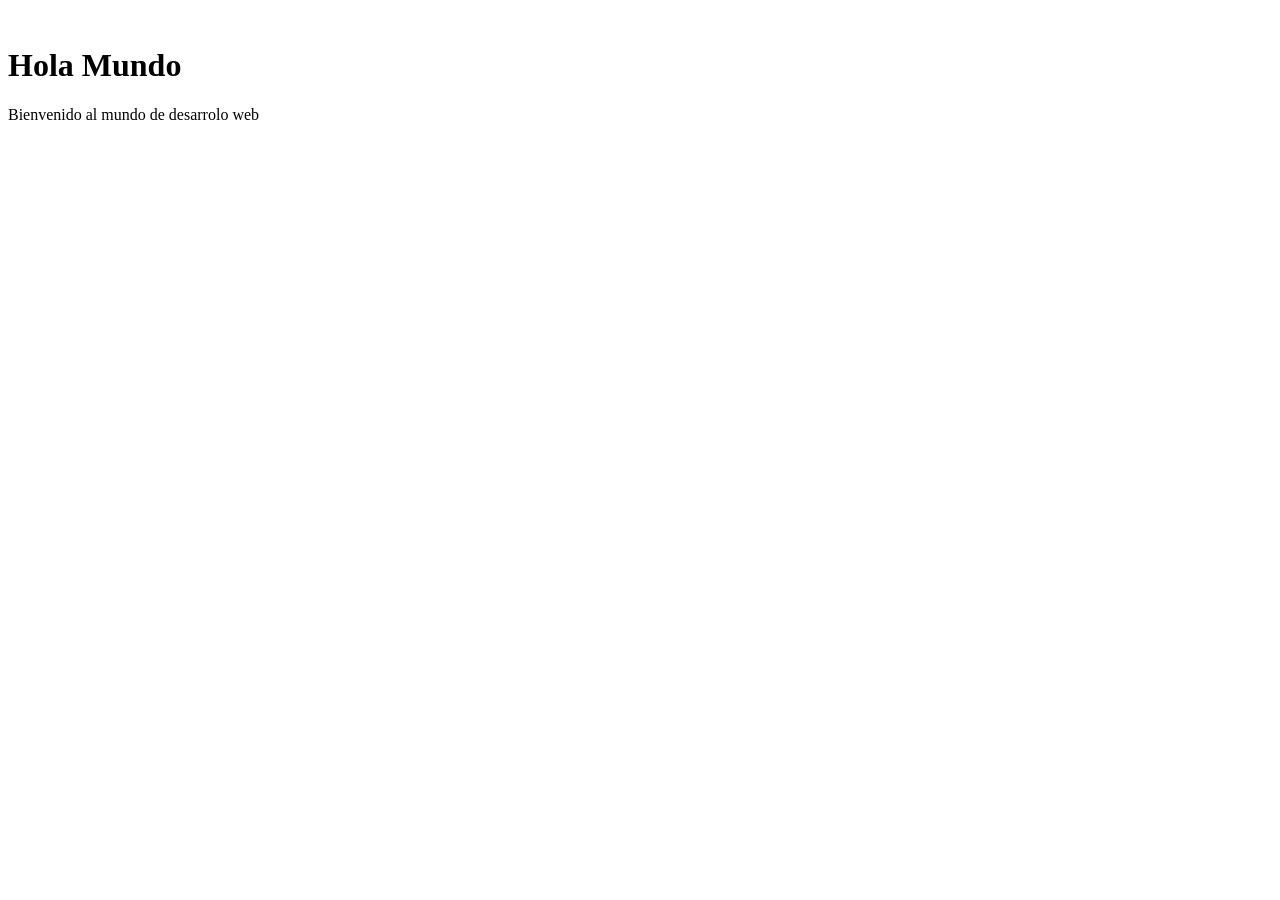
<file: src/main/resources/templates/index.html>
<!DOCTYPE html>
<html lang="en">
<head>
    <meta charset="UTF-8">
    <title>Mi primera web con SpringBoot</title>
    <link rel="stylesheet" th:href="@{/css/style.css}">
</head>
<body>
    <main>
        <img th:src="@{/img/internet.png}" alt="">
        <h1>Hola Mundo</h1>
        <p>Bienvenido al mundo de desarrolo web</p>
    </main>
</body>
</html>
</file>
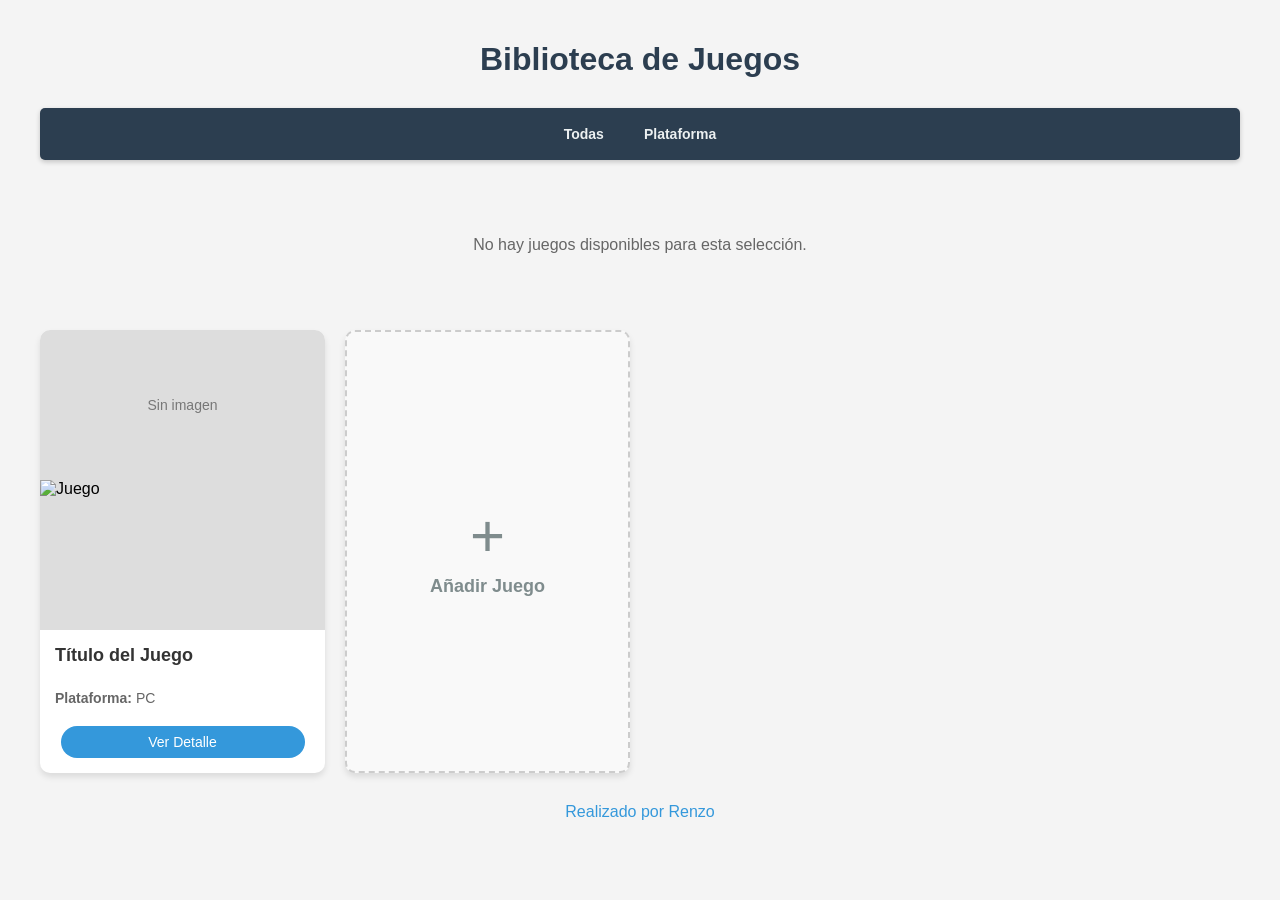
<file: src/main/resources/templates/games.html>
<!DOCTYPE html>
<html lang="es" xmlns:th="http://www.thymeleaf.org">
<head>
    <meta charset="UTF-8">
    <meta name="viewport" content="width=device-width, initial-scale=1.0">
    <title>Lista de Juegos</title>
    <style>
        body {
            font-family: 'Segoe UI', Tahoma, Geneva, Verdana, sans-serif;
            max-width: 1200px;
            margin: 0 auto;
            padding: 20px;
            background-color: #f4f4f4;
        }
        h1 {
            color: #2c3e50;
            text-align: center;
            margin-bottom: 30px;
        }

        /* Sticky Menu */
        .sticky-menu {
            position: sticky;
            top: 0;
            background-color: #2c3e50;
            padding: 10px 0;
            z-index: 1000;
            margin-bottom: 20px;
            border-radius: 5px;
            box-shadow: 0 2px 5px rgba(0,0,0,0.2);
            text-align: center;
        }

        .sticky-menu ul {
            list-style-type: none;
            margin: 0;
            padding: 0;
            display: flex;
            justify-content: center;
            flex-wrap: wrap;
        }

        .sticky-menu li {
            margin: 0 5px;
        }

        .sticky-menu a {
            color: #ecf0f1;
            text-decoration: none;
            font-weight: bold;
            padding: 8px 15px;
            border-radius: 20px;
            transition: all 0.3s ease;
            display: inline-block;
            font-size: 14px;
        }

        .sticky-menu a:hover {
            background-color: #34495e;
            color: white;
        }

        /* Estilo para la opción activa */
        .sticky-menu a.active {
            background-color: #3498db;
            color: white;
            box-shadow: 0 2px 4px rgba(0,0,0,0.2);
        }

        /* Grid Layout */
        .games-grid {
            display: grid;
            grid-template-columns: repeat(4, 1fr); /* 4 columnas por fila */
            gap: 20px;
        }

        /* Card Style */
        .game-card {
            background-color: white;
            border-radius: 10px;
            overflow: hidden;
            box-shadow: 0 4px 6px rgba(0,0,0,0.1);
            transition: transform 0.3s ease, box-shadow 0.3s ease;
            display: flex;
            flex-direction: column;
        }

        .game-card:hover {
            transform: translateY(-5px);
            box-shadow: 0 10px 15px rgba(0,0,0,0.15);
        }

        .game-image-container {
            height: 150px;
            background-color: #ddd;
            display: flex;
            align-items: center;
            justify-content: center;
            overflow: hidden;
        }

        .game-image {
            width: 100%;
            height: 100%;
            object-fit: cover;
        }

        .no-image {
            color: #777;
            font-size: 14px;
        }

        .game-content {
            padding: 15px;
            flex-grow: 1;
            display: flex;
            flex-direction: column;
        }

        .game-title {
            font-size: 18px;
            font-weight: bold;
            margin: 0 0 10px 0;
            color: #333;
            white-space: nowrap;
            overflow: hidden;
            text-overflow: ellipsis;
        }

        .game-info {
            font-size: 14px;
            color: #666;
            margin-bottom: 5px;
        }

        .btn-container {
            margin-top: auto;
            padding-top: 15px;
            text-align: center;
        }

        .btn {
            display: inline-block;
            padding: 8px 20px;
            background-color: #3498db;
            color: white;
            text-decoration: none;
            border-radius: 20px;
            font-size: 14px;
            transition: background-color 0.2s;
            width: 80%;
        }

        .btn:hover {
            background-color: #2980b9;
        }

        .no-games {
            text-align: center;
            padding: 40px;
            color: #666;
            grid-column: 1 / -1; /* Ocupa todo el ancho */
        }

        /* Responsive */
        @media (max-width: 1024px) {
            .games-grid { grid-template-columns: repeat(3, 1fr); }
        }
        @media (max-width: 768px) {
            .games-grid { grid-template-columns: repeat(2, 1fr); }
        }
        @media (max-width: 480px) {
            .games-grid { grid-template-columns: 1fr; }
        }

        .back-link {
            display: block;
            text-align: center;
            margin-top: 30px;
            color: #3498db;
            text-decoration: none;
        }
        .back-link:hover { text-decoration: underline; }
    </style>
</head>
<body>
    <h1>Biblioteca de Juegos</h1>

    <!-- Sticky Menu Dinámico -->
    <nav class="sticky-menu">
        <ul>
            <!-- Opción "Todas" -->
            <li>
                <a th:href="@{/juegos}"
                   th:classappend="${selectedPlatform == 'all'} ? 'active'">
                   Todas
                </a>
            </li>

            <!-- Opciones dinámicas desde la base de datos -->
            <li th:each="plat : ${platforms}">
                <a th:href="@{/juegos(platform=${plat})}"
                   th:text="${plat}"
                   th:classappend="${selectedPlatform == plat} ? 'active'">
                   Plataforma
                </a>
            </li>
        </ul>
    </nav>

    <div class="games-grid">
        <div th:if="${games.empty}" class="no-games">
            <p>No hay juegos disponibles para esta selección.</p>
        </div>

        <div th:each="game : ${games}" class="game-card">
            <div class="game-image-container" th:if="${game.imageUrl == null or game.imageUrl.isEmpty()}">
                <span class="no-image">Sin imagen</span>
            </div>
            <div class="game-image-container" th:if="${game.imageUrl != null and !game.imageUrl.isEmpty()}">
                <img th:src="@{'https://picsum.photos/seed/'+${game.id}+'/300/200'}" class="game-image" alt="Juego">
            </div>

            <div class="game-content">
                <h3 class="game-title" th:text="${game.title}">Título del Juego</h3>
                <p class="game-info"><strong>Plataforma:</strong> <span th:text="${game.platform}">PC</span></p>

                <div class="btn-container">
                    <a th:href="@{/juego/{id}(id=${game.id})}" class="btn">Ver Detalle</a>
                </div>
            </div>
        </div>

        <a th:href="@{/juego/nuevo}" class="game-card"
           style="text-decoration: none; display: flex; flex-direction: column; justify-content: center; align-items: center; min-height: 250px; border: 2px dashed #ccc; background-color: #f9f9f9; cursor: pointer;">
            <div style="text-align: center; color: #7f8c8d;">
                <div style="font-size: 60px; line-height: 60px; margin-bottom: 10px;">+</div>
                <h3 style="margin: 0; font-size: 18px;">Añadir Juego</h3>
            </div>
        </a>

    </div>

    <p  class="back-link">Realizado por Renzo</p>
</body>
</html>
</file>
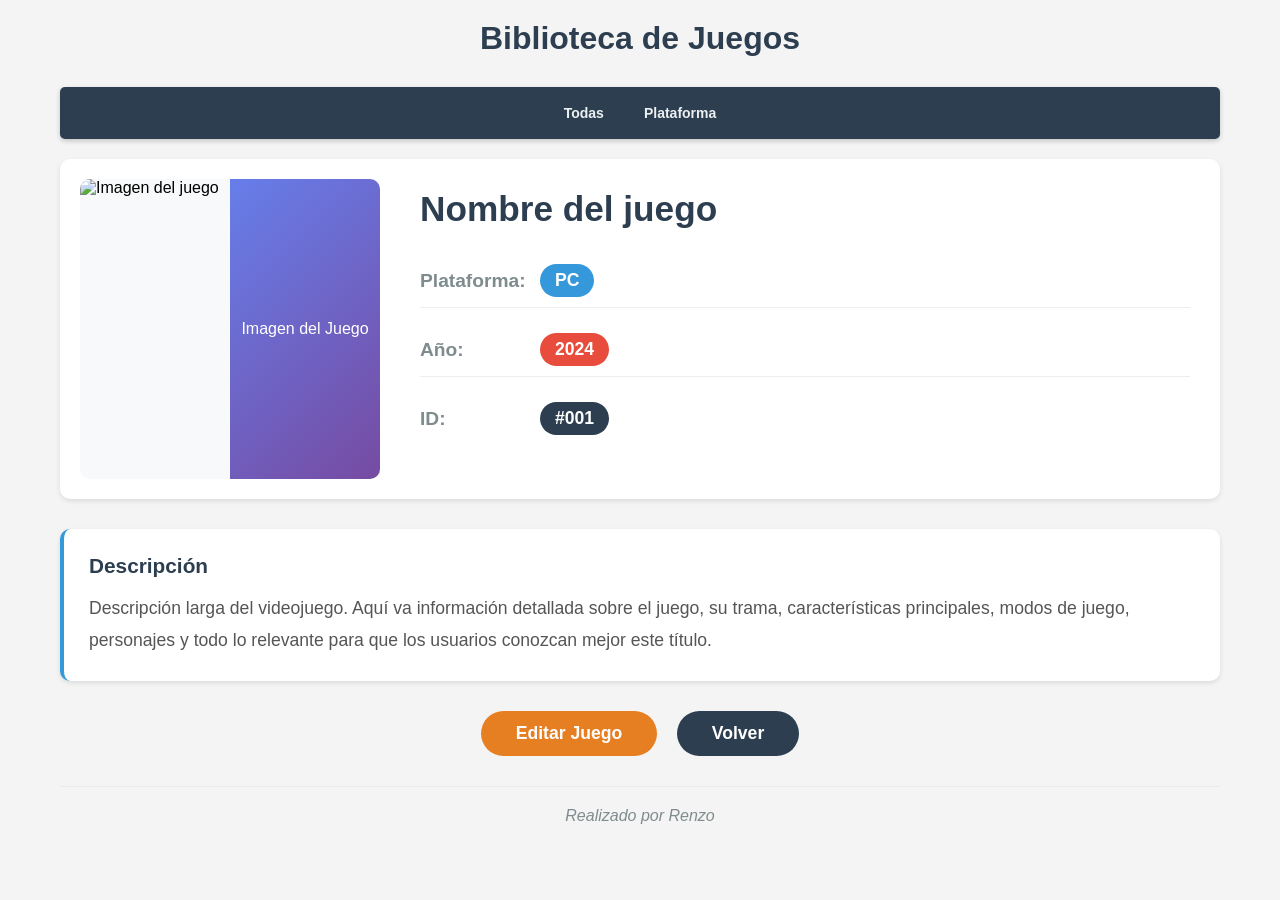
<file: src/main/resources/templates/juego.html>
<!DOCTYPE html>
<html lang="es" xmlns:th="http://www.thymeleaf.org">
<head>
    <meta charset="UTF-8">
    <meta name="viewport" content="width=device-width, initial-scale=1.0">
    <title>Biblioteca de Juegos</title>
    <style>
        * {
            margin: 0;
            padding: 0;
            box-sizing: border-box;
        }

        body {
            font-family: 'Segoe UI', Tahoma, Geneva, Verdana, sans-serif;
            max-width: 1200px;
            margin: 0 auto;
            padding: 20px;
            background-color: #f4f4f4;
        }

        h1 {
            color: #2c3e50;
            text-align: center;
            margin-bottom: 30px;
        }

        /* Sticky Menu - Mismo que games.html */
        .sticky-menu {
            position: sticky;
            top: 0;
            background-color: #2c3e50;
            padding: 10px 0;
            z-index: 1000;
            margin-bottom: 20px;
            border-radius: 5px;
            box-shadow: 0 2px 5px rgba(0,0,0,0.2);
            text-align: center;
        }

        .sticky-menu ul {
            list-style-type: none;
            margin: 0;
            padding: 0;
            display: flex;
            justify-content: center;
            flex-wrap: wrap;
        }

        .sticky-menu li {
            margin: 0 5px;
        }

        .sticky-menu a {
            color: #ecf0f1;
            text-decoration: none;
            font-weight: bold;
            padding: 8px 15px;
            border-radius: 20px;
            transition: all 0.3s ease;
            display: inline-block;
            font-size: 14px;
        }

        .sticky-menu a:hover {
            background-color: #34495e;
            color: white;
        }

        .sticky-menu a.active {
            background-color: #3498db;
            color: white;
            box-shadow: 0 2px 4px rgba(0,0,0,0.2);
        }

        /* Game Content */
        .game-content {
            display: flex;
            gap: 30px;
            margin-bottom: 30px;
            padding: 20px;
            background-color: white;
            border-radius: 10px;
            box-shadow: 0 2px 5px rgba(0,0,0,0.1);
        }

        @media (max-width: 768px) {
            .game-content {
                flex-direction: column;
            }
        }

        /* Game Image */
        .game-image {
            flex: 0 0 300px;
            max-width: 300px;
        }

        .image-container {
            width: 100%;
            height: 300px;
            border-radius: 10px;
            overflow: hidden;
            display: flex;
            align-items: center;
            justify-content: center;
            background: #f8f9fa;
        }

        /* Game Info - Estructura en fila */
        .game-info {
            flex: 1;
            padding: 10px;
        }

        .game-name {
            font-size: 2.2rem;
            font-weight: bold;
            color: #2c3e50;
            margin-bottom: 25px;
        }

        .game-detail {
            display: flex;
            align-items: center;
            margin-bottom: 15px;
            padding: 10px 0;
            border-bottom: 1px solid #eee;
        }

        .game-detail:last-child {
            border-bottom: none;
        }

        .detail-label {
            font-weight: bold;
            color: #7f8c8d;
            font-size: 1.2rem;
            width: 120px;
            min-width: 120px;
        }

        .detail-value {
            font-size: 1.3rem;
            color: #2c3e50;
            display: flex;
            align-items: center;
            gap: 10px;
        }

        .platform-value {
            background-color: #3498db;
            color: white;
            padding: 6px 15px;
            border-radius: 20px;
            font-size: 1.1rem;
            font-weight: 600;
        }

        .year-value {
            background-color: #e74c3c;
            color: white;
            padding: 6px 15px;
            border-radius: 20px;
            font-size: 1.1rem;
            font-weight: 600;
        }

        .id-value {
            background-color: #2c3e50;
            color: white;
            padding: 6px 15px;
            border-radius: 20px;
            font-size: 1.1rem;
            font-weight: 600;
        }

        /* Game Description */
        .game-description {
            background-color: white;
            border-radius: 10px;
            padding: 25px;
            margin-bottom: 30px;
            box-shadow: 0 2px 5px rgba(0,0,0,0.1);
            border-left: 4px solid #3498db;
        }

        .description-label {
            font-weight: bold;
            color: #2c3e50;
            font-size: 1.3rem;
            margin-bottom: 15px;
        }

        .description-text {
            color: #555;
            font-size: 1.1rem;
            line-height: 1.8;
        }

        /* Back Button */
        .back-button-container {
            text-align: center;
            margin: 30px 0;
        }

        .back-button {
            display: inline-block;
            padding: 12px 35px;
            background-color: #2c3e50;
            color: white;
            text-decoration: none;
            border-radius: 25px;
            font-size: 1.1rem;
            font-weight: 600;
            transition: all 0.3s ease;
        }

        .back-button:hover {
            background-color: #1a252f;
            transform: translateY(-2px);
            box-shadow: 0 4px 8px rgba(0,0,0,0.2);
        }

        /* Footer */
        .footer {
            text-align: center;
            padding-top: 20px;
            margin-top: 20px;
            border-top: 1px solid #eaeaea;
            color: #7f8c8d;
            font-size: 1rem;
        }

        .author {
            font-style: italic;
        }

        /* Edit Button */
        .edit-button {
            display: inline-block;
            padding: 12px 35px;
            background-color: #e67e22; /* Color naranja */
            color: white;
            text-decoration: none;
            border-radius: 25px;
            font-size: 1.1rem;
            font-weight: 600;
            transition: all 0.3s ease;
            margin-right: 15px; /* Separación con el botón volver */
        }

        .edit-button:hover {
            background-color: #d35400;
            transform: translateY(-2px);
            box-shadow: 0 4px 8px rgba(0,0,0,0.2);
        }

    </style>
</head>
<body>
<h1>Biblioteca de Juegos</h1>

<!-- Sticky Menu - Mismo que games.html -->
<nav class="sticky-menu">
    <ul>
        <!-- Opción "Todas" -->
        <li>
            <a th:href="@{/juegos}"
               th:classappend="${selectedPlatform == 'all'} ? 'active'">
                Todas
            </a>
        </li>

        <!-- Opciones dinámicas desde la base de datos -->
        <li th:each="plat : ${platforms}">
            <a th:href="@{/juegos(platform=${plat})}"
               th:text="${plat}"
               th:classappend="${selectedPlatform == plat} ? 'active'">
                Plataforma
            </a>
        </li>
    </ul>
</nav>

<!-- Game Content: Image + Info -->
<div class="game-content">
    <!-- Image on the left -->
    <div class="game-image">
        <div class="image-container">
            <img th:if="${game.imageUrl != null and !game.imageUrl.isEmpty()}"
                 th:src="@{'https://picsum.photos/seed/'+${game.id}+'/300/200'}"
                 alt="Imagen del juego"
                 style="width: 100%; height: 100%; object-fit: cover;">
            <div th:unless="${game.imageUrl != null and !game.imageUrl.isEmpty()}"
                 style="width: 100%; height: 100%; display: flex; align-items: center; justify-content: center; background: linear-gradient(135deg, #667eea 0%, #764ba2 100%); color: white;">
                Imagen del Juego
            </div>
        </div>
    </div>

    <!-- Game Info on the right -->
    <div class="game-info">
        <div class="game-name" th:text="${game.title}">Nombre del juego</div>

        <div class="game-detail">
            <div class="detail-label">Plataforma:</div>
            <div class="detail-value">
                <span class="platform-value" th:text="${game.platform}">PC</span>
            </div>
        </div>

        <div class="game-detail">
            <div class="detail-label">Año:</div>
            <div class="detail-value">
                <span class="year-value" th:text="${game.year}">2024</span>
            </div>
        </div>

        <div class="game-detail">
            <div class="detail-label">ID:</div>
            <div class="detail-value">
                <span class="id-value" th:text="${game.id}">#001</span>
            </div>
        </div>
    </div>
</div>

<!-- Game Description -->
<div class="game-description">
    <div class="description-label">Descripción</div>
    <div class="description-text" th:text="${game.description != null ? game.description : 'Sin descripción disponible'}">
        Descripción larga del videojuego. Aquí va información detallada sobre el juego,
        su trama, características principales, modos de juego, personajes y todo lo
        relevante para que los usuarios conozcan mejor este título.
    </div>
</div>

<!-- Back Button -->
<div class="back-button-container">
    <a th:href="@{/juego/editar/{id}(id=${game.id})}" class="edit-button">Editar Juego</a>
    <a th:href="@{/juegos}" class="back-button">Volver</a>
</div>

<!-- Footer -->
<div class="footer">
    <p class="author">Realizado por Renzo</p>
</div>
</body>
</html>
</file>
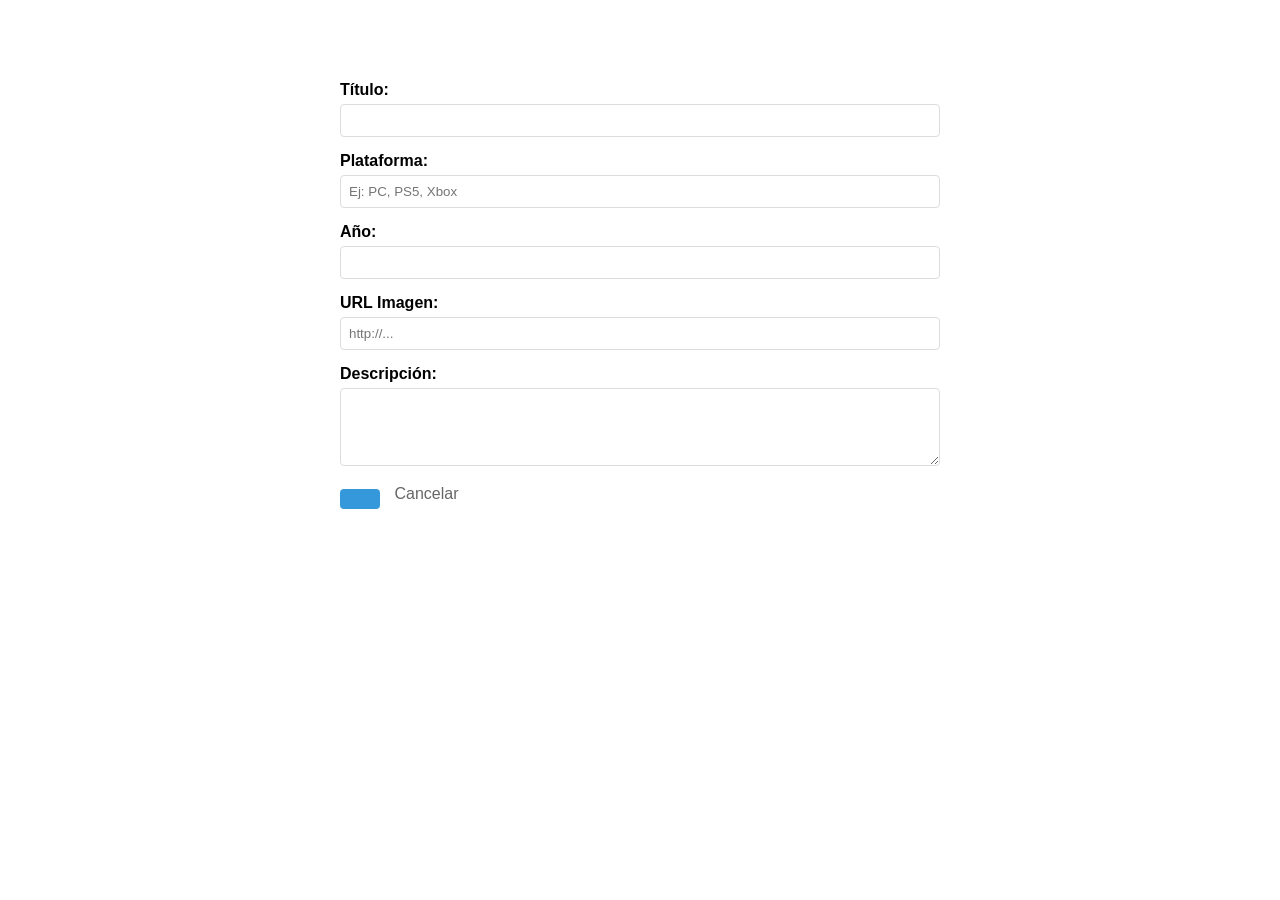
<file: src/main/resources/templates/nuevo-juego.html>
<!DOCTYPE html>
<html lang="es" xmlns:th="http://www.thymeleaf.org">
<head>
    <meta charset="UTF-8">
    <title th:text="${gameId == null ? 'Añadir Nuevo Juego' : 'Editar Juego'}">Formulario Juego</title>
    <style>
        body { font-family: sans-serif; max-width: 600px; margin: 40px auto; padding: 20px; }
        .form-group { margin-bottom: 15px; }
        label { display: block; margin-bottom: 5px; font-weight: bold; }
        input, textarea, select { width: 100%; padding: 8px; border: 1px solid #ddd; border-radius: 4px; box-sizing: border-box; }
        button { background-color: #3498db; color: white; padding: 10px 20px; border: none; border-radius: 4px; cursor: pointer; }
        button:hover { background-color: #2980b9; }
        .btn-cancel { margin-left: 10px; color: #666; text-decoration: none; }
    </style>
</head>
<body>
<h1 th:text="${gameId == null ? 'Añadir Nuevo Juego' : 'Editar ' + newGame.title}"></h1>

<form th:action="${gameId == null ? '/juego/nuevo' : '/juego/editar/' + gameId}"
      th:object="${newGame}"
      method="post">

    <div class="form-group">
        <label>Título:</label>
        <input type="text" th:field="*{title}" required />
    </div>

    <div class="form-group">
        <label>Plataforma:</label>
        <input type="text" th:field="*{platform}" placeholder="Ej: PC, PS5, Xbox" required />
    </div>

    <div class="form-group">
        <label>Año:</label>
        <input type="number" th:field="*{year}" required />
    </div>

    <div class="form-group">
        <label>URL Imagen:</label>
        <input type="text" th:field="*{imageUrl}" placeholder="http://..." />
    </div>

    <div class="form-group">
        <label>Descripción:</label>
        <textarea th:field="*{description}" rows="4"></textarea>
    </div>

    <button type="submit" th:text="${gameId == null ? 'Guardar Juego' : 'Actualizar Datos'}"></button>

    <a th:href="${gameId == null ? '/juegos' : '/juego/' + gameId}" class="btn-cancel">Cancelar</a>
</form>
</body>
</html>
</file>
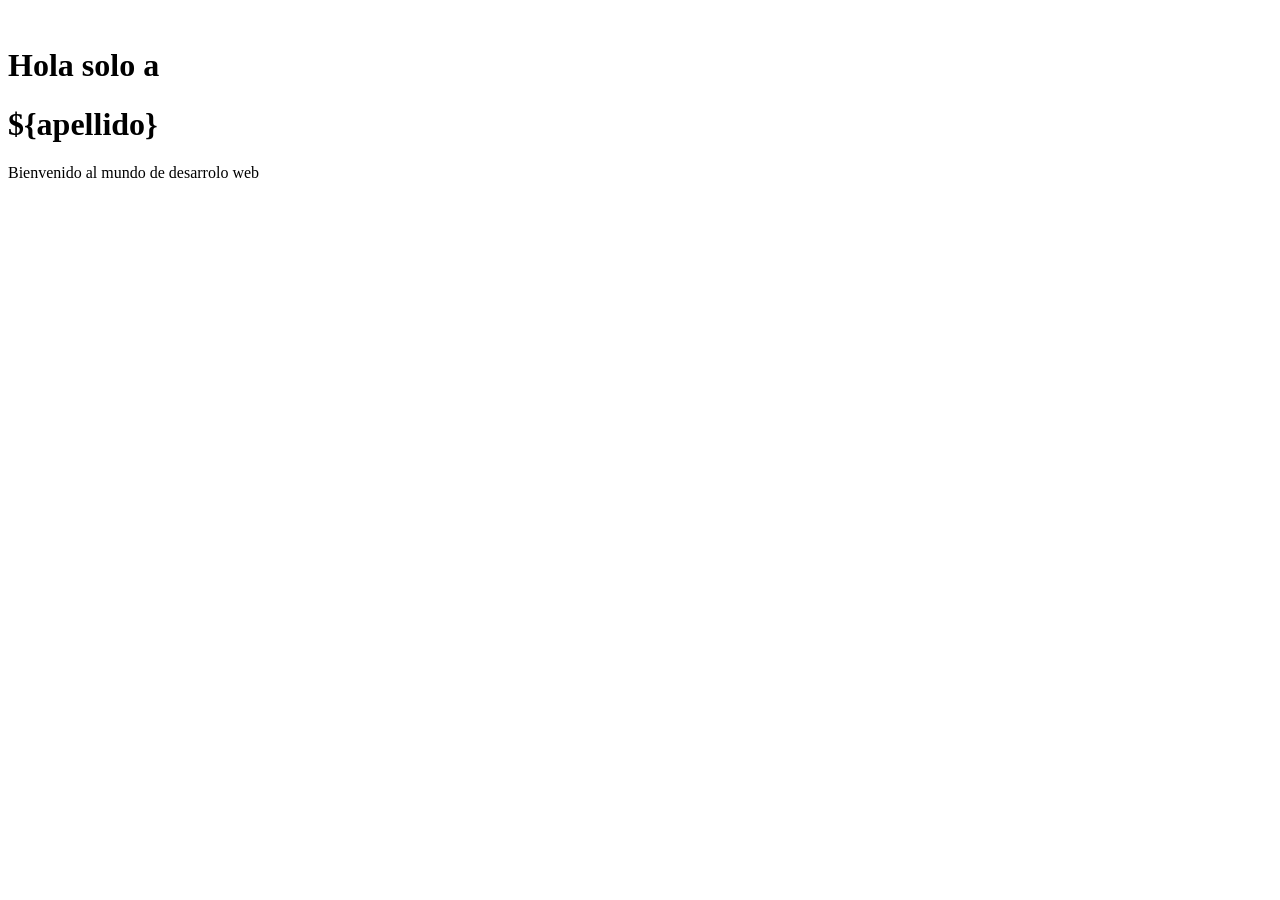
<file: src/main/resources/templates/saludo.html>
<!DOCTYPE html>
<html lang="en">
<head>
    <meta charset="UTF-8">
    <title>Mi primera web con SpringBoot</title>
    <link rel="stylesheet" th:href="@{/css/style.css}">
</head>
<body>
    <main>
        <img th:src="@{/img/internet.png}" alt="">
        <h1>Hola solo a <strong th:text="${nombre}"></strong></h1>
        <p th:text="${apellido}"></p>
        <h1>${apellido}</h1>
        <p>Bienvenido al mundo de desarrolo web</p>
    </main>
</body>
</html>
</file>
